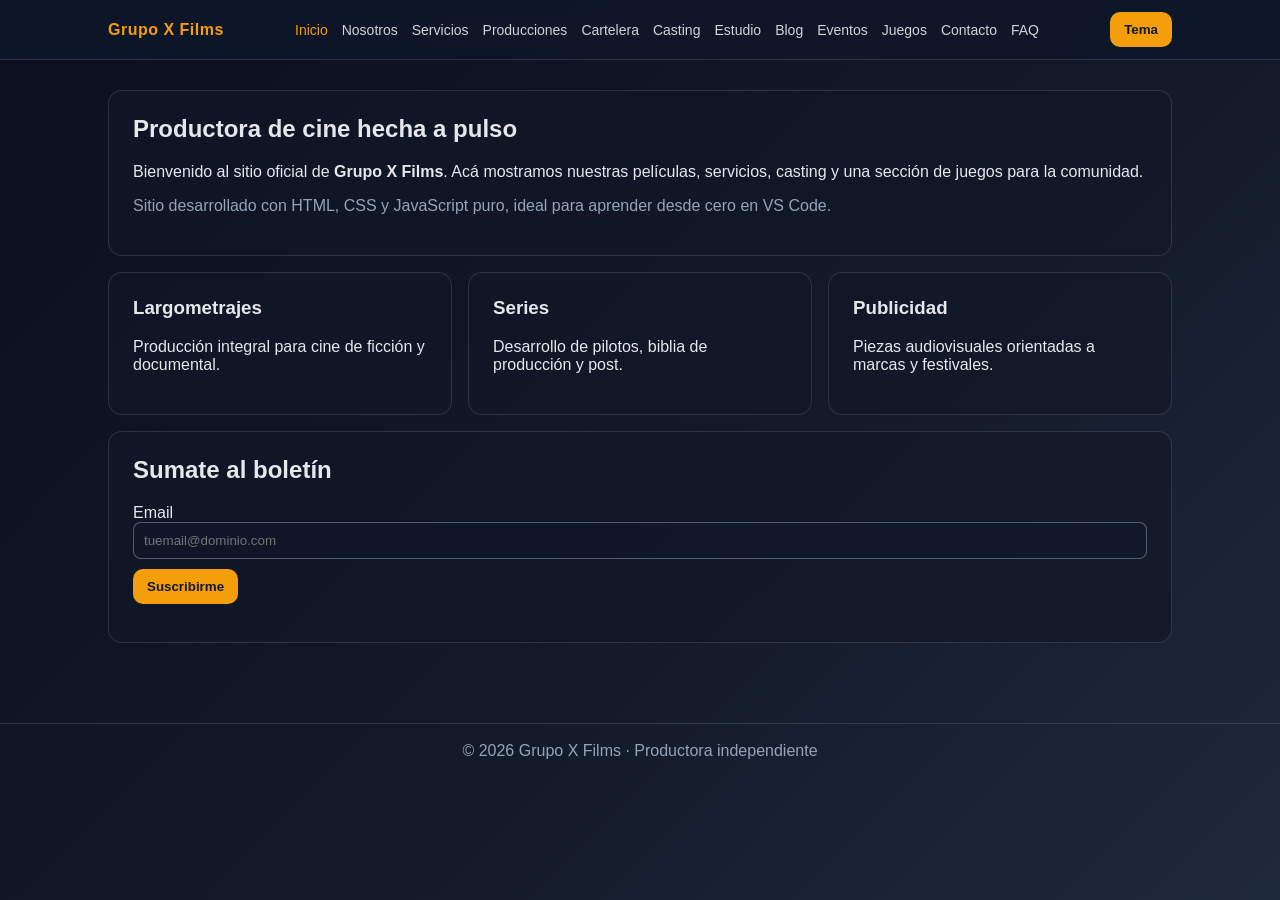
<file: index.html>
<!doctype html>
<html lang="es">
<head>
  <meta charset="UTF-8" />
  <meta name="viewport" content="width=device-width, initial-scale=1.0" />
  <title>Inicio | Grupo X Films</title>
  <link rel="stylesheet" href="assets/css/styles.css" />
</head>
<body data-page="index">
  <header>
    <div class="nav-wrap">
      <a class="logo" href="index.html">Grupo X Films</a>
      <button class="menu-toggle" aria-label="Abrir menú">Menú</button>
      <nav>
        <ul>
          <li><a href="index.html" data-page="index">Inicio</a></li>
<li><a href="nosotros.html" data-page="nosotros">Nosotros</a></li>
<li><a href="servicios.html" data-page="servicios">Servicios</a></li>
<li><a href="producciones.html" data-page="producciones">Producciones</a></li>
<li><a href="cartelera.html" data-page="cartelera">Cartelera</a></li>
<li><a href="casting.html" data-page="casting">Casting</a></li>
<li><a href="estudio.html" data-page="estudio">Estudio</a></li>
<li><a href="blog.html" data-page="blog">Blog</a></li>
<li><a href="eventos.html" data-page="eventos">Eventos</a></li>
<li><a href="juegos.html" data-page="juegos">Juegos</a></li>
<li><a href="contacto.html" data-page="contacto">Contacto</a></li>
<li><a href="faq.html" data-page="faq">FAQ</a></li>
        </ul>
      </nav>
      <button id="theme-btn" class="btn" type="button">Tema</button>
    </div>
  </header>
  <main class="container">

<section class="hero">
  <h1>Productora de cine hecha a pulso</h1>
  <p>Bienvenido al sitio oficial de <strong>Grupo X Films</strong>. Acá mostramos nuestras películas, servicios, casting y una sección de juegos para la comunidad.</p>
  <p class="muted">Sitio desarrollado con HTML, CSS y JavaScript puro, ideal para aprender desde cero en VS Code.</p>
</section>

<section class="grid grid-3" style="margin-top:16px;">
  <article class="card"><h3>Largometrajes</h3><p>Producción integral para cine de ficción y documental.</p></article>
  <article class="card"><h3>Series</h3><p>Desarrollo de pilotos, biblia de producción y post.</p></article>
  <article class="card"><h3>Publicidad</h3><p>Piezas audiovisuales orientadas a marcas y festivales.</p></article>
</section>

<section class="card" style="margin-top:16px;">
  <h2>Sumate al boletín</h2>
  <form id="newsletter-form">
    <label for="newsletter-email">Email</label>
    <input id="newsletter-email" type="email" placeholder="tuemail@dominio.com" required />
    <button class="btn" type="submit" style="margin-top:10px;">Suscribirme</button>
    <p id="newsletter-msg" class="msg"></p>
  </form>
</section>
  </main>
  <footer>© 2026 Grupo X Films · Productora independiente</footer>
  <script src="assets/js/main.js"></script>
  
</body>
</html>
</file>
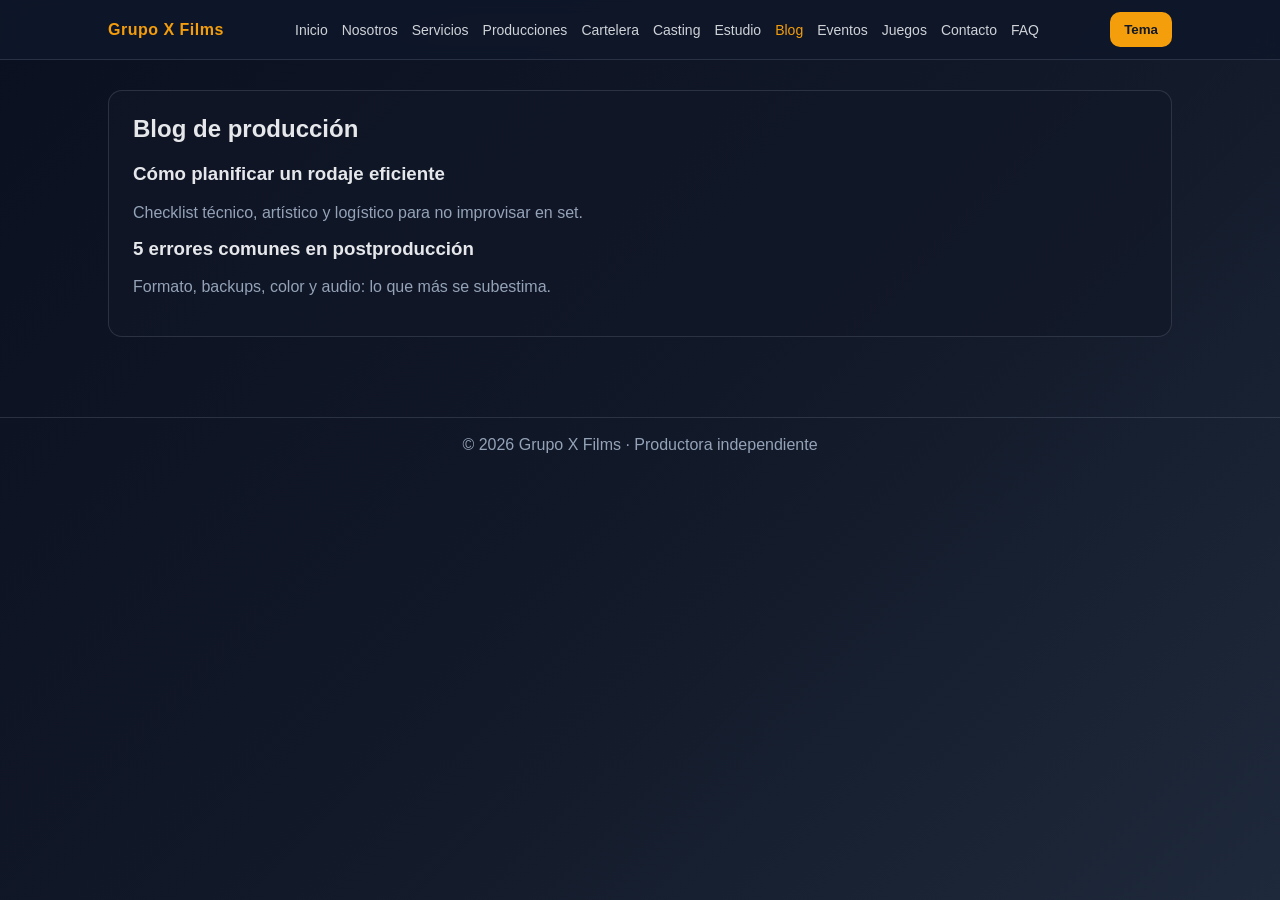
<file: blog.html>
<!doctype html>
<html lang="es">
<head>
  <meta charset="UTF-8" />
  <meta name="viewport" content="width=device-width, initial-scale=1.0" />
  <title>Blog | Grupo X Films</title>
  <link rel="stylesheet" href="assets/css/styles.css" />
</head>
<body data-page="blog">
  <header>
    <div class="nav-wrap">
      <a class="logo" href="index.html">Grupo X Films</a>
      <button class="menu-toggle" aria-label="Abrir menú">Menú</button>
      <nav>
        <ul>
          <li><a href="index.html" data-page="index">Inicio</a></li>
<li><a href="nosotros.html" data-page="nosotros">Nosotros</a></li>
<li><a href="servicios.html" data-page="servicios">Servicios</a></li>
<li><a href="producciones.html" data-page="producciones">Producciones</a></li>
<li><a href="cartelera.html" data-page="cartelera">Cartelera</a></li>
<li><a href="casting.html" data-page="casting">Casting</a></li>
<li><a href="estudio.html" data-page="estudio">Estudio</a></li>
<li><a href="blog.html" data-page="blog">Blog</a></li>
<li><a href="eventos.html" data-page="eventos">Eventos</a></li>
<li><a href="juegos.html" data-page="juegos">Juegos</a></li>
<li><a href="contacto.html" data-page="contacto">Contacto</a></li>
<li><a href="faq.html" data-page="faq">FAQ</a></li>
        </ul>
      </nav>
      <button id="theme-btn" class="btn" type="button">Tema</button>
    </div>
  </header>
  <main class="container">

<section class="card">
  <h1>Blog de producción</h1>
  <article>
    <h3>Cómo planificar un rodaje eficiente</h3>
    <p class="muted">Checklist técnico, artístico y logístico para no improvisar en set.</p>
  </article>
  <article>
    <h3>5 errores comunes en postproducción</h3>
    <p class="muted">Formato, backups, color y audio: lo que más se subestima.</p>
  </article>
</section>
  </main>
  <footer>© 2026 Grupo X Films · Productora independiente</footer>
  <script src="assets/js/main.js"></script>
  
</body>
</html>
</file>
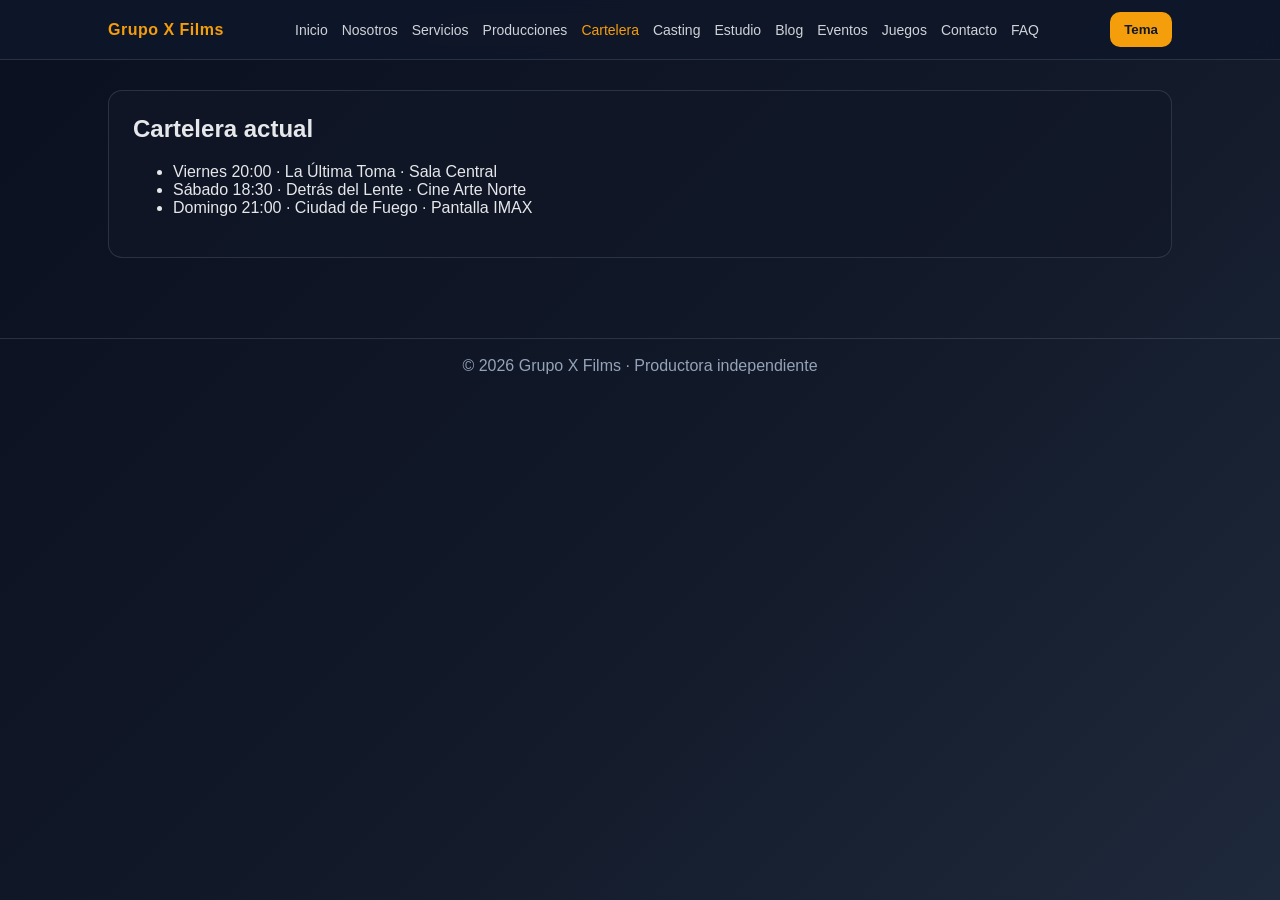
<file: cartelera.html>
<!doctype html>
<html lang="es">
<head>
  <meta charset="UTF-8" />
  <meta name="viewport" content="width=device-width, initial-scale=1.0" />
  <title>Cartelera | Grupo X Films</title>
  <link rel="stylesheet" href="assets/css/styles.css" />
</head>
<body data-page="cartelera">
  <header>
    <div class="nav-wrap">
      <a class="logo" href="index.html">Grupo X Films</a>
      <button class="menu-toggle" aria-label="Abrir menú">Menú</button>
      <nav>
        <ul>
          <li><a href="index.html" data-page="index">Inicio</a></li>
<li><a href="nosotros.html" data-page="nosotros">Nosotros</a></li>
<li><a href="servicios.html" data-page="servicios">Servicios</a></li>
<li><a href="producciones.html" data-page="producciones">Producciones</a></li>
<li><a href="cartelera.html" data-page="cartelera">Cartelera</a></li>
<li><a href="casting.html" data-page="casting">Casting</a></li>
<li><a href="estudio.html" data-page="estudio">Estudio</a></li>
<li><a href="blog.html" data-page="blog">Blog</a></li>
<li><a href="eventos.html" data-page="eventos">Eventos</a></li>
<li><a href="juegos.html" data-page="juegos">Juegos</a></li>
<li><a href="contacto.html" data-page="contacto">Contacto</a></li>
<li><a href="faq.html" data-page="faq">FAQ</a></li>
        </ul>
      </nav>
      <button id="theme-btn" class="btn" type="button">Tema</button>
    </div>
  </header>
  <main class="container">

<section class="card">
  <h1>Cartelera actual</h1>
  <ul>
    <li>Viernes 20:00 · La Última Toma · Sala Central</li>
    <li>Sábado 18:30 · Detrás del Lente · Cine Arte Norte</li>
    <li>Domingo 21:00 · Ciudad de Fuego · Pantalla IMAX</li>
  </ul>
</section>
  </main>
  <footer>© 2026 Grupo X Films · Productora independiente</footer>
  <script src="assets/js/main.js"></script>
  
</body>
</html>
</file>
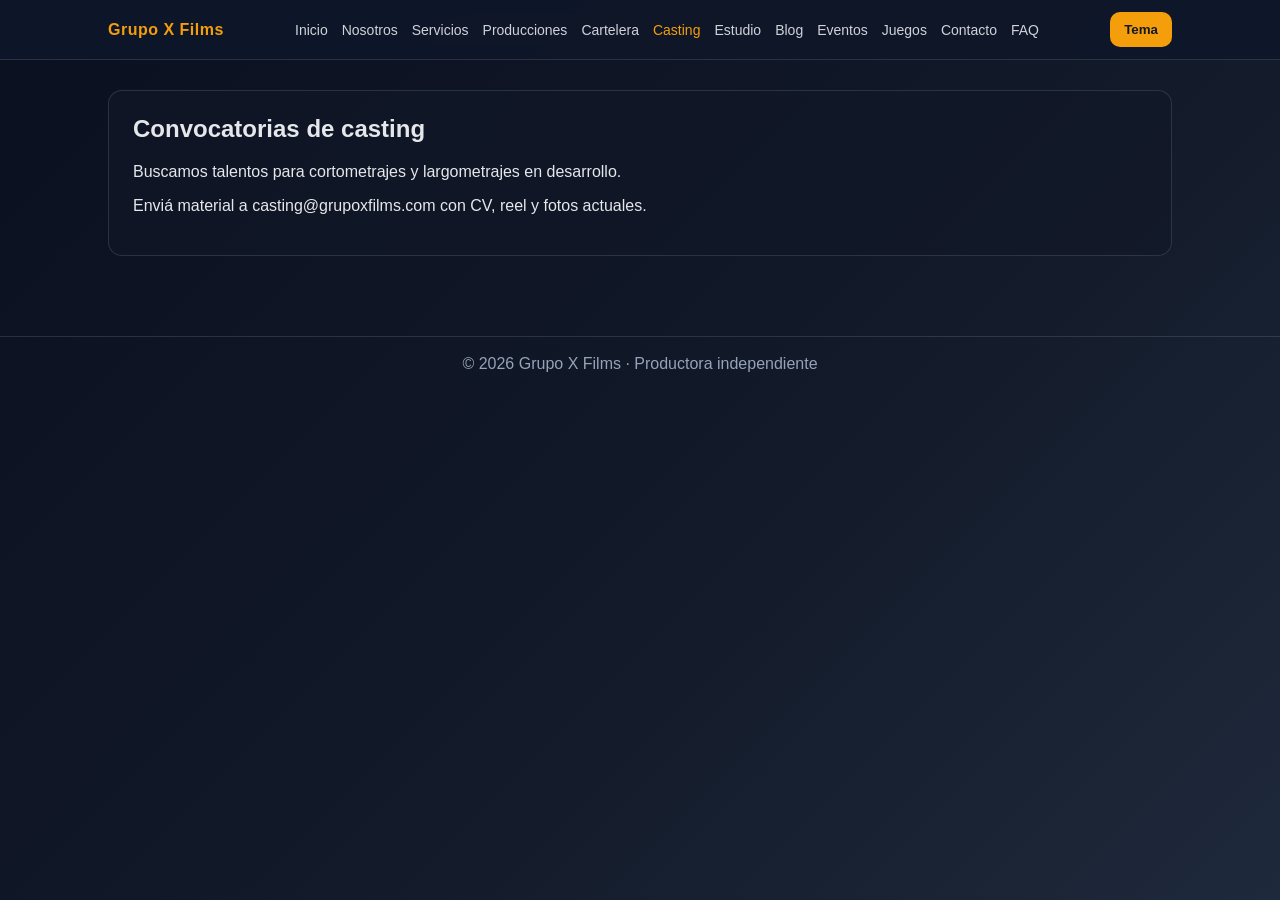
<file: casting.html>
<!doctype html>
<html lang="es">
<head>
  <meta charset="UTF-8" />
  <meta name="viewport" content="width=device-width, initial-scale=1.0" />
  <title>Casting | Grupo X Films</title>
  <link rel="stylesheet" href="assets/css/styles.css" />
</head>
<body data-page="casting">
  <header>
    <div class="nav-wrap">
      <a class="logo" href="index.html">Grupo X Films</a>
      <button class="menu-toggle" aria-label="Abrir menú">Menú</button>
      <nav>
        <ul>
          <li><a href="index.html" data-page="index">Inicio</a></li>
<li><a href="nosotros.html" data-page="nosotros">Nosotros</a></li>
<li><a href="servicios.html" data-page="servicios">Servicios</a></li>
<li><a href="producciones.html" data-page="producciones">Producciones</a></li>
<li><a href="cartelera.html" data-page="cartelera">Cartelera</a></li>
<li><a href="casting.html" data-page="casting">Casting</a></li>
<li><a href="estudio.html" data-page="estudio">Estudio</a></li>
<li><a href="blog.html" data-page="blog">Blog</a></li>
<li><a href="eventos.html" data-page="eventos">Eventos</a></li>
<li><a href="juegos.html" data-page="juegos">Juegos</a></li>
<li><a href="contacto.html" data-page="contacto">Contacto</a></li>
<li><a href="faq.html" data-page="faq">FAQ</a></li>
        </ul>
      </nav>
      <button id="theme-btn" class="btn" type="button">Tema</button>
    </div>
  </header>
  <main class="container">

<section class="card">
  <h1>Convocatorias de casting</h1>
  <p>Buscamos talentos para cortometrajes y largometrajes en desarrollo.</p>
  <p>Enviá material a casting@grupoxfilms.com con CV, reel y fotos actuales.</p>
</section>
  </main>
  <footer>© 2026 Grupo X Films · Productora independiente</footer>
  <script src="assets/js/main.js"></script>
  
</body>
</html>
</file>
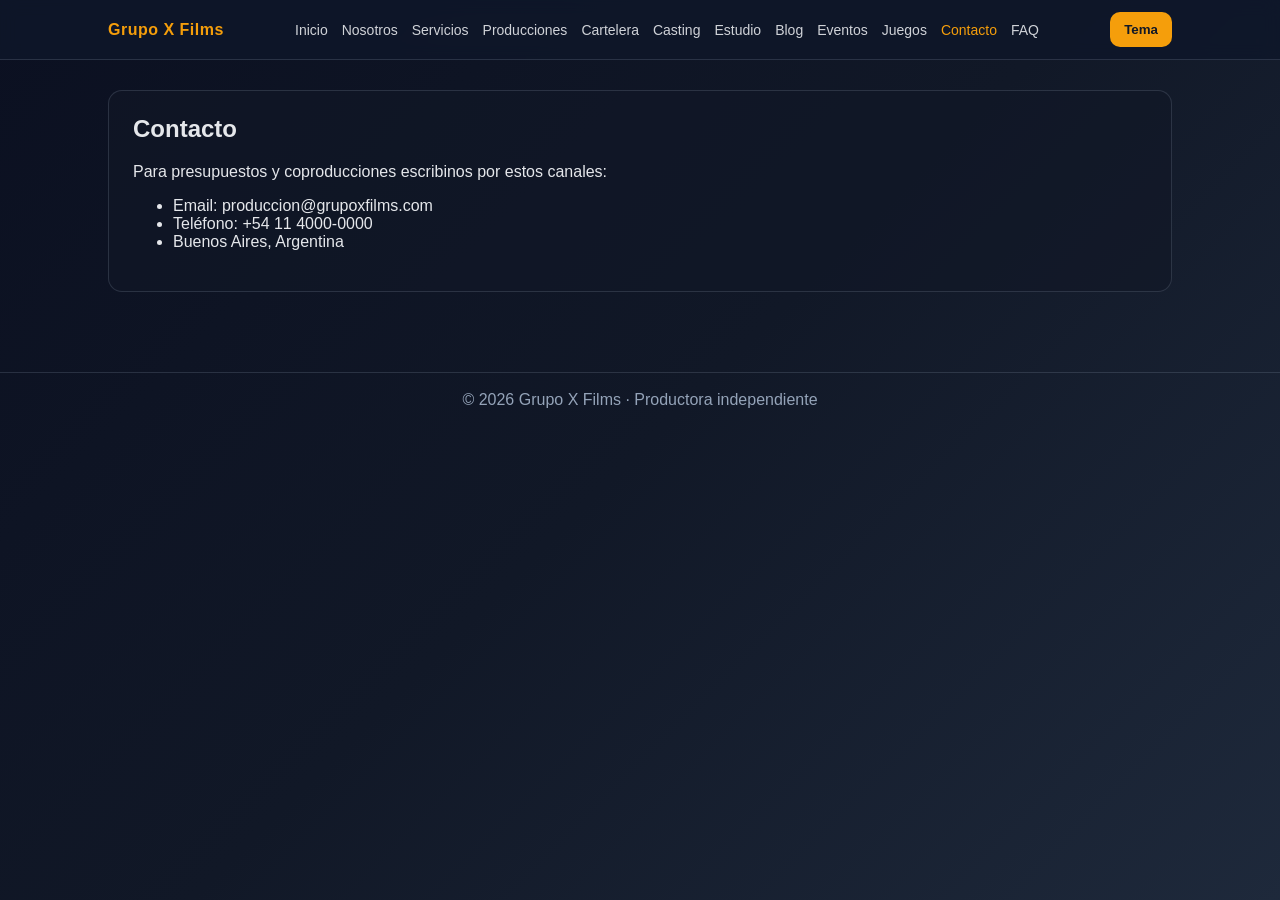
<file: contacto.html>
<!doctype html>
<html lang="es">
<head>
  <meta charset="UTF-8" />
  <meta name="viewport" content="width=device-width, initial-scale=1.0" />
  <title>Contacto | Grupo X Films</title>
  <link rel="stylesheet" href="assets/css/styles.css" />
</head>
<body data-page="contacto">
  <header>
    <div class="nav-wrap">
      <a class="logo" href="index.html">Grupo X Films</a>
      <button class="menu-toggle" aria-label="Abrir menú">Menú</button>
      <nav>
        <ul>
          <li><a href="index.html" data-page="index">Inicio</a></li>
<li><a href="nosotros.html" data-page="nosotros">Nosotros</a></li>
<li><a href="servicios.html" data-page="servicios">Servicios</a></li>
<li><a href="producciones.html" data-page="producciones">Producciones</a></li>
<li><a href="cartelera.html" data-page="cartelera">Cartelera</a></li>
<li><a href="casting.html" data-page="casting">Casting</a></li>
<li><a href="estudio.html" data-page="estudio">Estudio</a></li>
<li><a href="blog.html" data-page="blog">Blog</a></li>
<li><a href="eventos.html" data-page="eventos">Eventos</a></li>
<li><a href="juegos.html" data-page="juegos">Juegos</a></li>
<li><a href="contacto.html" data-page="contacto">Contacto</a></li>
<li><a href="faq.html" data-page="faq">FAQ</a></li>
        </ul>
      </nav>
      <button id="theme-btn" class="btn" type="button">Tema</button>
    </div>
  </header>
  <main class="container">

<section class="card">
  <h1>Contacto</h1>
  <p>Para presupuestos y coproducciones escribinos por estos canales:</p>
  <ul>
    <li>Email: produccion@grupoxfilms.com</li>
    <li>Teléfono: +54 11 4000-0000</li>
    <li>Buenos Aires, Argentina</li>
  </ul>
</section>
  </main>
  <footer>© 2026 Grupo X Films · Productora independiente</footer>
  <script src="assets/js/main.js"></script>
  
</body>
</html>
</file>
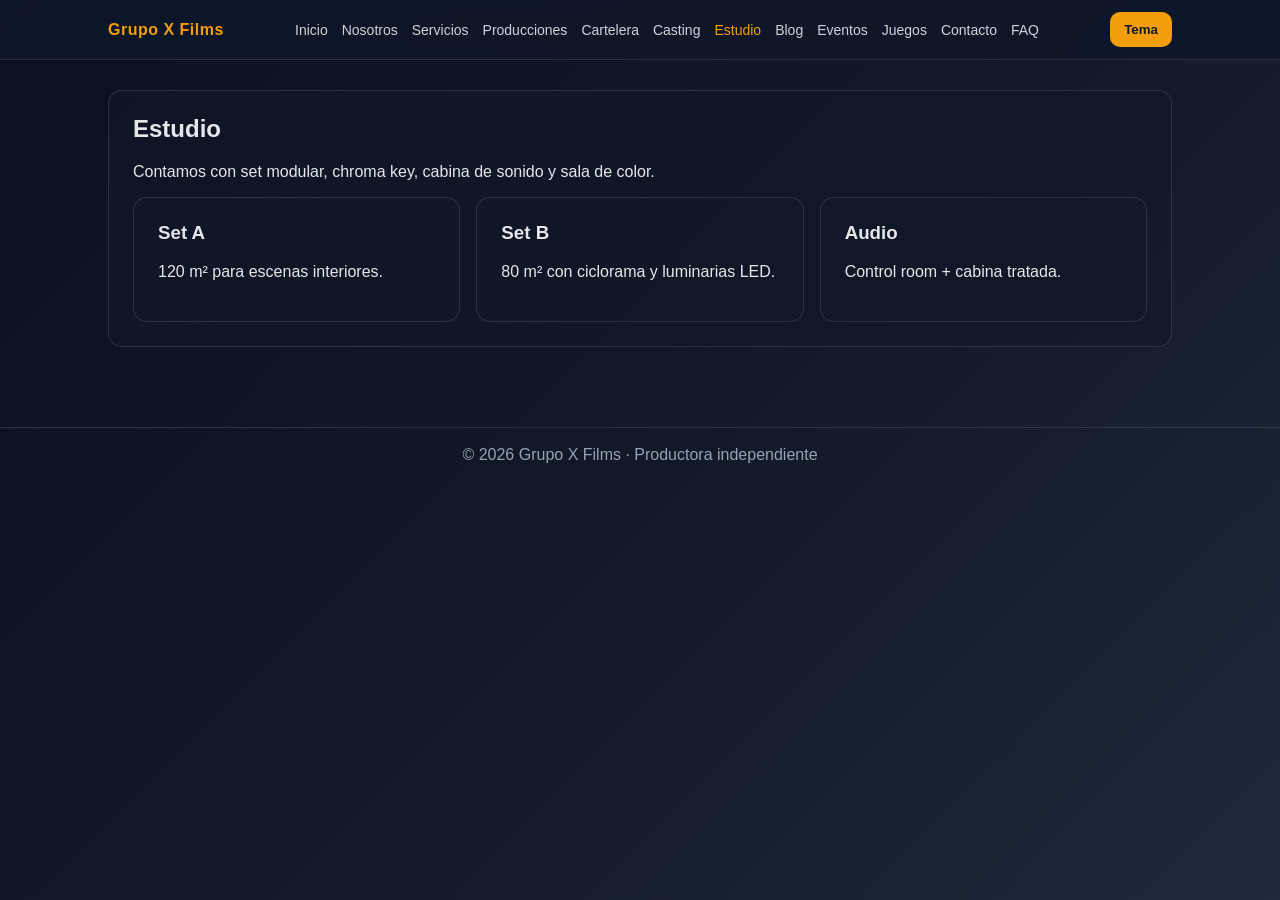
<file: estudio.html>
<!doctype html>
<html lang="es">
<head>
  <meta charset="UTF-8" />
  <meta name="viewport" content="width=device-width, initial-scale=1.0" />
  <title>Estudio | Grupo X Films</title>
  <link rel="stylesheet" href="assets/css/styles.css" />
</head>
<body data-page="estudio">
  <header>
    <div class="nav-wrap">
      <a class="logo" href="index.html">Grupo X Films</a>
      <button class="menu-toggle" aria-label="Abrir menú">Menú</button>
      <nav>
        <ul>
          <li><a href="index.html" data-page="index">Inicio</a></li>
<li><a href="nosotros.html" data-page="nosotros">Nosotros</a></li>
<li><a href="servicios.html" data-page="servicios">Servicios</a></li>
<li><a href="producciones.html" data-page="producciones">Producciones</a></li>
<li><a href="cartelera.html" data-page="cartelera">Cartelera</a></li>
<li><a href="casting.html" data-page="casting">Casting</a></li>
<li><a href="estudio.html" data-page="estudio">Estudio</a></li>
<li><a href="blog.html" data-page="blog">Blog</a></li>
<li><a href="eventos.html" data-page="eventos">Eventos</a></li>
<li><a href="juegos.html" data-page="juegos">Juegos</a></li>
<li><a href="contacto.html" data-page="contacto">Contacto</a></li>
<li><a href="faq.html" data-page="faq">FAQ</a></li>
        </ul>
      </nav>
      <button id="theme-btn" class="btn" type="button">Tema</button>
    </div>
  </header>
  <main class="container">

<section class="card">
  <h1>Estudio</h1>
  <p>Contamos con set modular, chroma key, cabina de sonido y sala de color.</p>
  <div class="grid grid-3">
    <div class="card"><h3>Set A</h3><p>120 m² para escenas interiores.</p></div>
    <div class="card"><h3>Set B</h3><p>80 m² con ciclorama y luminarias LED.</p></div>
    <div class="card"><h3>Audio</h3><p>Control room + cabina tratada.</p></div>
  </div>
</section>
  </main>
  <footer>© 2026 Grupo X Films · Productora independiente</footer>
  <script src="assets/js/main.js"></script>
  
</body>
</html>
</file>
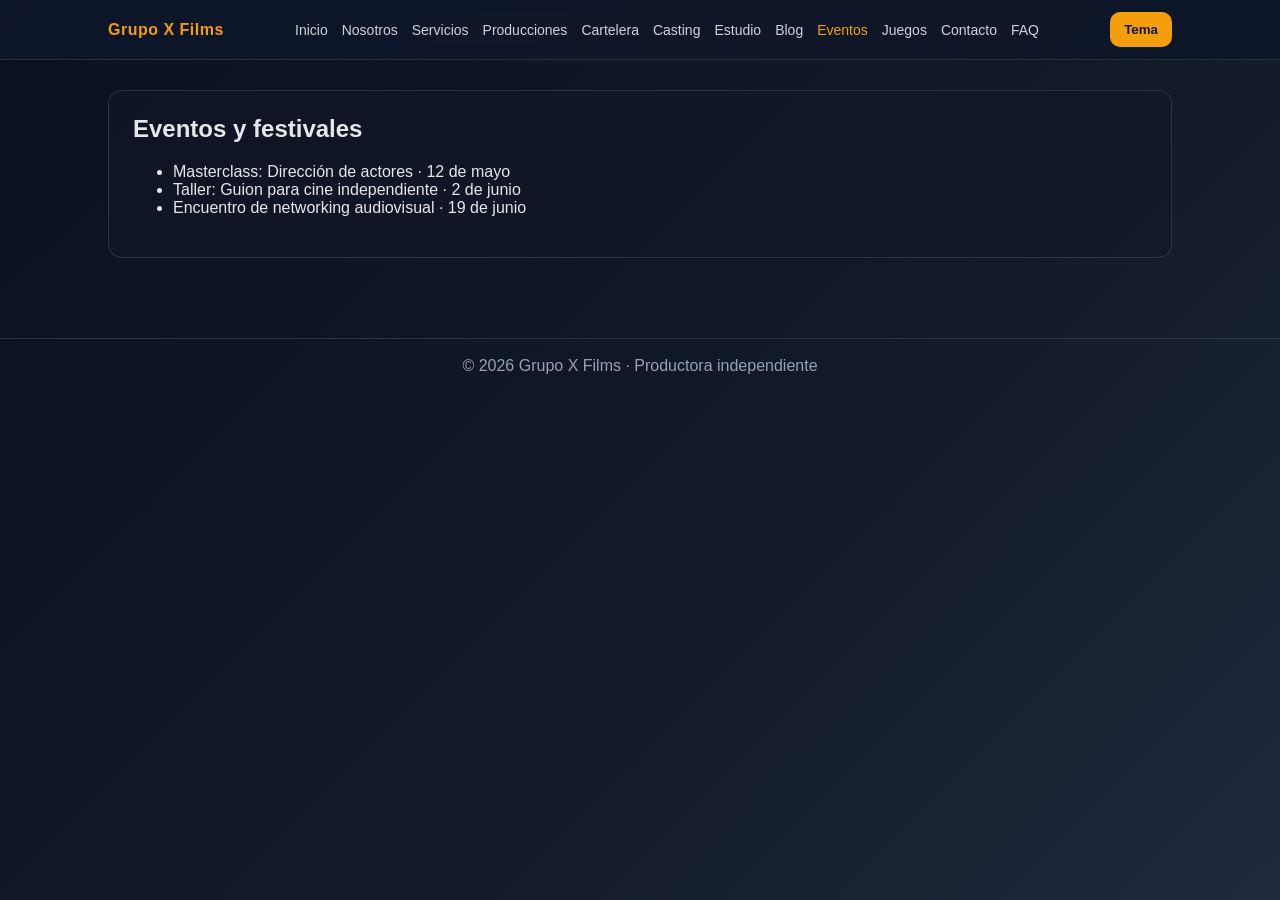
<file: eventos.html>
<!doctype html>
<html lang="es">
<head>
  <meta charset="UTF-8" />
  <meta name="viewport" content="width=device-width, initial-scale=1.0" />
  <title>Eventos | Grupo X Films</title>
  <link rel="stylesheet" href="assets/css/styles.css" />
</head>
<body data-page="eventos">
  <header>
    <div class="nav-wrap">
      <a class="logo" href="index.html">Grupo X Films</a>
      <button class="menu-toggle" aria-label="Abrir menú">Menú</button>
      <nav>
        <ul>
          <li><a href="index.html" data-page="index">Inicio</a></li>
<li><a href="nosotros.html" data-page="nosotros">Nosotros</a></li>
<li><a href="servicios.html" data-page="servicios">Servicios</a></li>
<li><a href="producciones.html" data-page="producciones">Producciones</a></li>
<li><a href="cartelera.html" data-page="cartelera">Cartelera</a></li>
<li><a href="casting.html" data-page="casting">Casting</a></li>
<li><a href="estudio.html" data-page="estudio">Estudio</a></li>
<li><a href="blog.html" data-page="blog">Blog</a></li>
<li><a href="eventos.html" data-page="eventos">Eventos</a></li>
<li><a href="juegos.html" data-page="juegos">Juegos</a></li>
<li><a href="contacto.html" data-page="contacto">Contacto</a></li>
<li><a href="faq.html" data-page="faq">FAQ</a></li>
        </ul>
      </nav>
      <button id="theme-btn" class="btn" type="button">Tema</button>
    </div>
  </header>
  <main class="container">

<section class="card">
  <h1>Eventos y festivales</h1>
  <ul>
    <li>Masterclass: Dirección de actores · 12 de mayo</li>
    <li>Taller: Guion para cine independiente · 2 de junio</li>
    <li>Encuentro de networking audiovisual · 19 de junio</li>
  </ul>
</section>
  </main>
  <footer>© 2026 Grupo X Films · Productora independiente</footer>
  <script src="assets/js/main.js"></script>
  
</body>
</html>
</file>
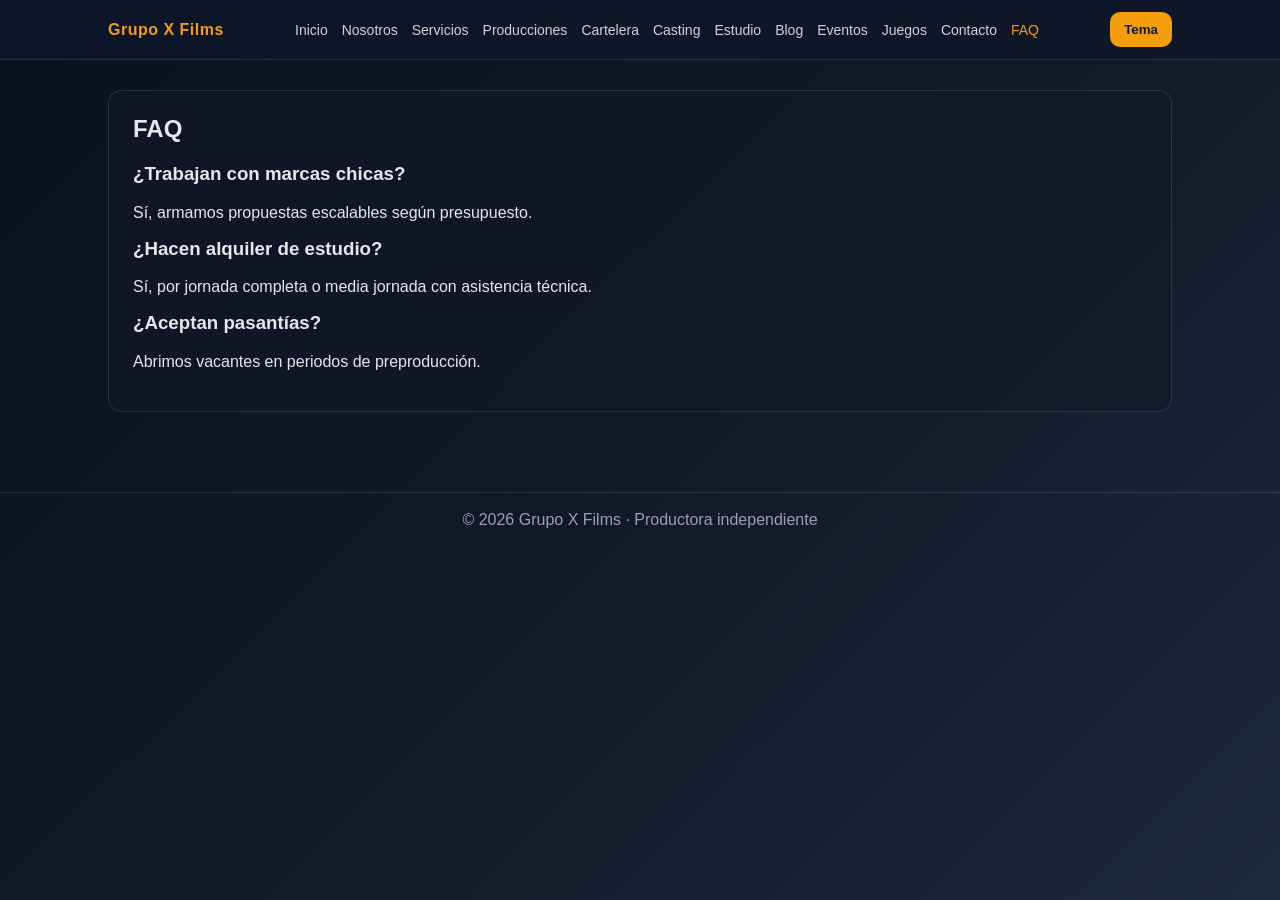
<file: faq.html>
<!doctype html>
<html lang="es">
<head>
  <meta charset="UTF-8" />
  <meta name="viewport" content="width=device-width, initial-scale=1.0" />
  <title>Preguntas frecuentes | Grupo X Films</title>
  <link rel="stylesheet" href="assets/css/styles.css" />
</head>
<body data-page="faq">
  <header>
    <div class="nav-wrap">
      <a class="logo" href="index.html">Grupo X Films</a>
      <button class="menu-toggle" aria-label="Abrir menú">Menú</button>
      <nav>
        <ul>
          <li><a href="index.html" data-page="index">Inicio</a></li>
<li><a href="nosotros.html" data-page="nosotros">Nosotros</a></li>
<li><a href="servicios.html" data-page="servicios">Servicios</a></li>
<li><a href="producciones.html" data-page="producciones">Producciones</a></li>
<li><a href="cartelera.html" data-page="cartelera">Cartelera</a></li>
<li><a href="casting.html" data-page="casting">Casting</a></li>
<li><a href="estudio.html" data-page="estudio">Estudio</a></li>
<li><a href="blog.html" data-page="blog">Blog</a></li>
<li><a href="eventos.html" data-page="eventos">Eventos</a></li>
<li><a href="juegos.html" data-page="juegos">Juegos</a></li>
<li><a href="contacto.html" data-page="contacto">Contacto</a></li>
<li><a href="faq.html" data-page="faq">FAQ</a></li>
        </ul>
      </nav>
      <button id="theme-btn" class="btn" type="button">Tema</button>
    </div>
  </header>
  <main class="container">

<section class="card">
  <h1>FAQ</h1>
  <h3>¿Trabajan con marcas chicas?</h3>
  <p>Sí, armamos propuestas escalables según presupuesto.</p>
  <h3>¿Hacen alquiler de estudio?</h3>
  <p>Sí, por jornada completa o media jornada con asistencia técnica.</p>
  <h3>¿Aceptan pasantías?</h3>
  <p>Abrimos vacantes en periodos de preproducción.</p>
</section>
  </main>
  <footer>© 2026 Grupo X Films · Productora independiente</footer>
  <script src="assets/js/main.js"></script>
  
</body>
</html>
</file>
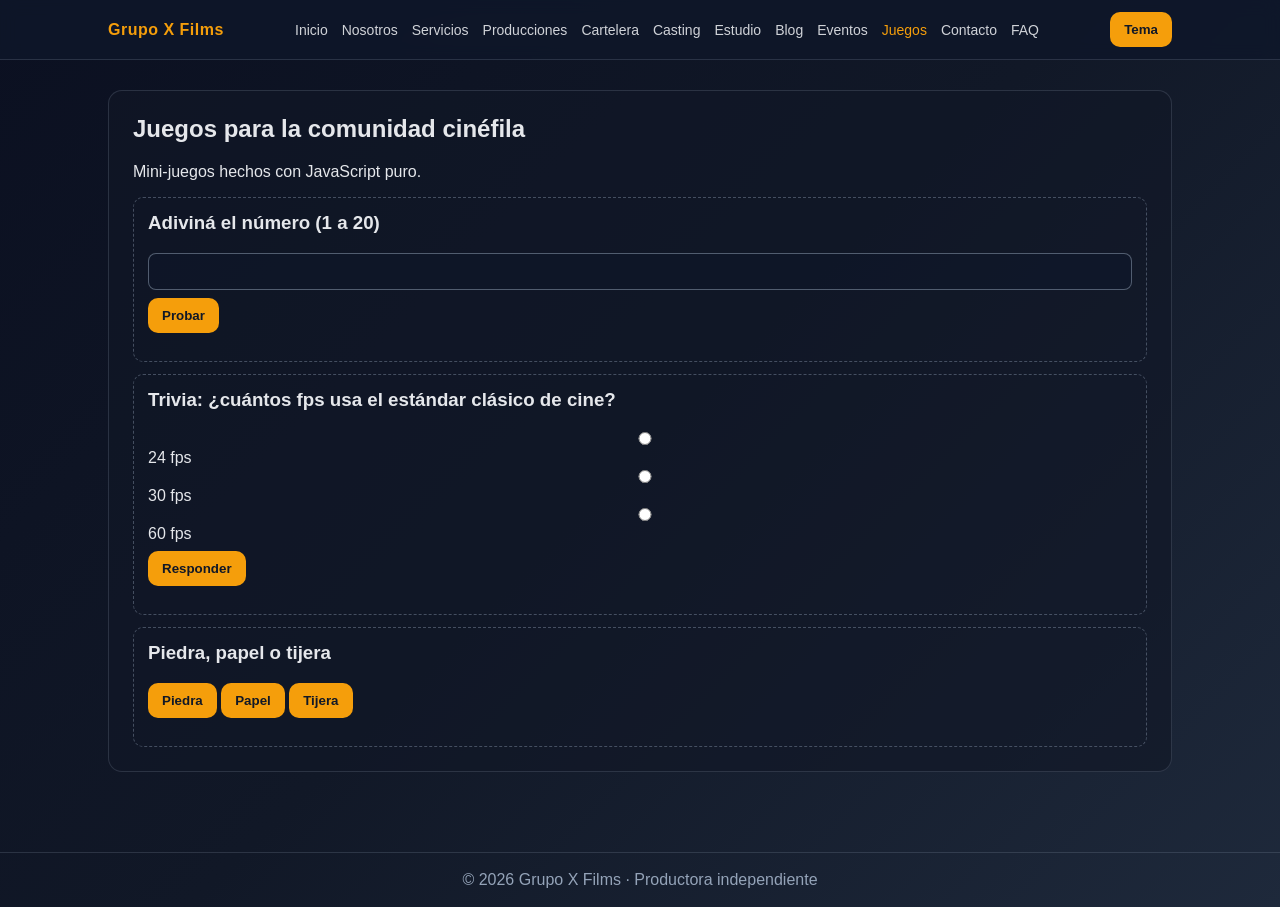
<file: juegos.html>
<!doctype html>
<html lang="es">
<head>
  <meta charset="UTF-8" />
  <meta name="viewport" content="width=device-width, initial-scale=1.0" />
  <title>Juegos interactivos | Grupo X Films</title>
  <link rel="stylesheet" href="assets/css/styles.css" />
</head>
<body data-page="juegos">
  <header>
    <div class="nav-wrap">
      <a class="logo" href="index.html">Grupo X Films</a>
      <button class="menu-toggle" aria-label="Abrir menú">Menú</button>
      <nav>
        <ul>
          <li><a href="index.html" data-page="index">Inicio</a></li>
<li><a href="nosotros.html" data-page="nosotros">Nosotros</a></li>
<li><a href="servicios.html" data-page="servicios">Servicios</a></li>
<li><a href="producciones.html" data-page="producciones">Producciones</a></li>
<li><a href="cartelera.html" data-page="cartelera">Cartelera</a></li>
<li><a href="casting.html" data-page="casting">Casting</a></li>
<li><a href="estudio.html" data-page="estudio">Estudio</a></li>
<li><a href="blog.html" data-page="blog">Blog</a></li>
<li><a href="eventos.html" data-page="eventos">Eventos</a></li>
<li><a href="juegos.html" data-page="juegos">Juegos</a></li>
<li><a href="contacto.html" data-page="contacto">Contacto</a></li>
<li><a href="faq.html" data-page="faq">FAQ</a></li>
        </ul>
      </nav>
      <button id="theme-btn" class="btn" type="button">Tema</button>
    </div>
  </header>
  <main class="container">

<section class="card">
  <h1>Juegos para la comunidad cinéfila</h1>
  <p>Mini-juegos hechos con JavaScript puro.</p>

  <div class="game-box">
    <h3>Adiviná el número (1 a 20)</h3>
    <input id="guess-input" type="number" min="1" max="20" />
    <button id="guess-btn" class="btn" type="button" style="margin-top:8px;">Probar</button>
    <p id="guess-msg" class="msg"></p>
  </div>

  <div class="game-box">
    <h3>Trivia: ¿cuántos fps usa el estándar clásico de cine?</h3>
    <label><input type="radio" name="trivia" value="24" /> 24 fps</label><br>
    <label><input type="radio" name="trivia" value="30" /> 30 fps</label><br>
    <label><input type="radio" name="trivia" value="60" /> 60 fps</label><br>
    <button id="trivia-btn" class="btn" type="button" style="margin-top:8px;">Responder</button>
    <p id="trivia-msg" class="msg"></p>
  </div>

  <div class="game-box">
    <h3>Piedra, papel o tijera</h3>
    <button class="btn" data-rps="piedra" type="button">Piedra</button>
    <button class="btn" data-rps="papel" type="button">Papel</button>
    <button class="btn" data-rps="tijera" type="button">Tijera</button>
    <p id="rps-msg" class="msg"></p>
  </div>
</section>
  </main>
  <footer>© 2026 Grupo X Films · Productora independiente</footer>
  <script src="assets/js/main.js"></script>
  <script src="assets/js/games.js"></script>
</body>
</html>
</file>
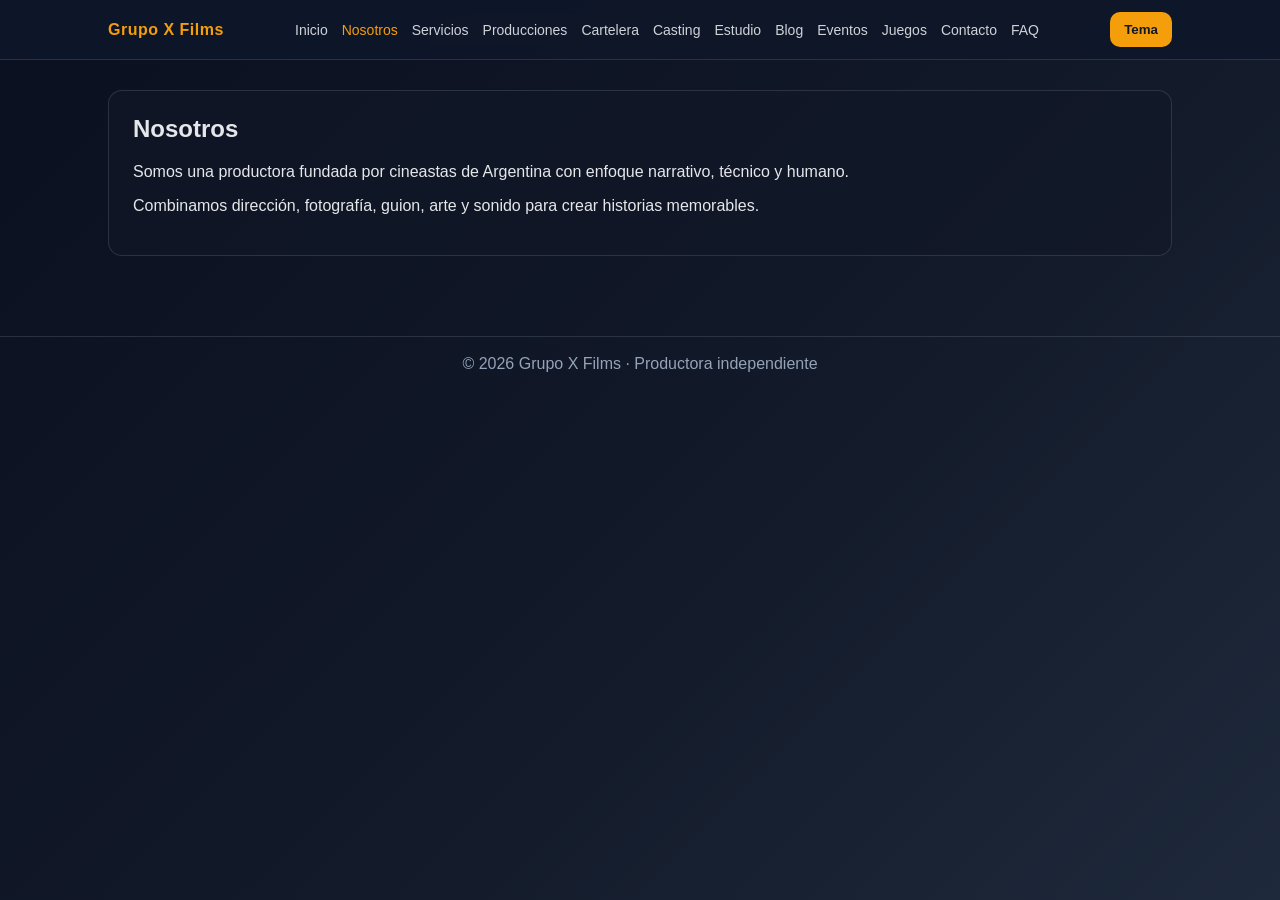
<file: nosotros.html>
<!doctype html>
<html lang="es">
<head>
  <meta charset="UTF-8" />
  <meta name="viewport" content="width=device-width, initial-scale=1.0" />
  <title>Nosotros | Grupo X Films</title>
  <link rel="stylesheet" href="assets/css/styles.css" />
</head>
<body data-page="nosotros">
  <header>
    <div class="nav-wrap">
      <a class="logo" href="index.html">Grupo X Films</a>
      <button class="menu-toggle" aria-label="Abrir menú">Menú</button>
      <nav>
        <ul>
          <li><a href="index.html" data-page="index">Inicio</a></li>
<li><a href="nosotros.html" data-page="nosotros">Nosotros</a></li>
<li><a href="servicios.html" data-page="servicios">Servicios</a></li>
<li><a href="producciones.html" data-page="producciones">Producciones</a></li>
<li><a href="cartelera.html" data-page="cartelera">Cartelera</a></li>
<li><a href="casting.html" data-page="casting">Casting</a></li>
<li><a href="estudio.html" data-page="estudio">Estudio</a></li>
<li><a href="blog.html" data-page="blog">Blog</a></li>
<li><a href="eventos.html" data-page="eventos">Eventos</a></li>
<li><a href="juegos.html" data-page="juegos">Juegos</a></li>
<li><a href="contacto.html" data-page="contacto">Contacto</a></li>
<li><a href="faq.html" data-page="faq">FAQ</a></li>
        </ul>
      </nav>
      <button id="theme-btn" class="btn" type="button">Tema</button>
    </div>
  </header>
  <main class="container">

<section class="card">
  <h1>Nosotros</h1>
  <p>Somos una productora fundada por cineastas de Argentina con enfoque narrativo, técnico y humano.</p>
  <p>Combinamos dirección, fotografía, guion, arte y sonido para crear historias memorables.</p>
</section>
  </main>
  <footer>© 2026 Grupo X Films · Productora independiente</footer>
  <script src="assets/js/main.js"></script>
  
</body>
</html>
</file>
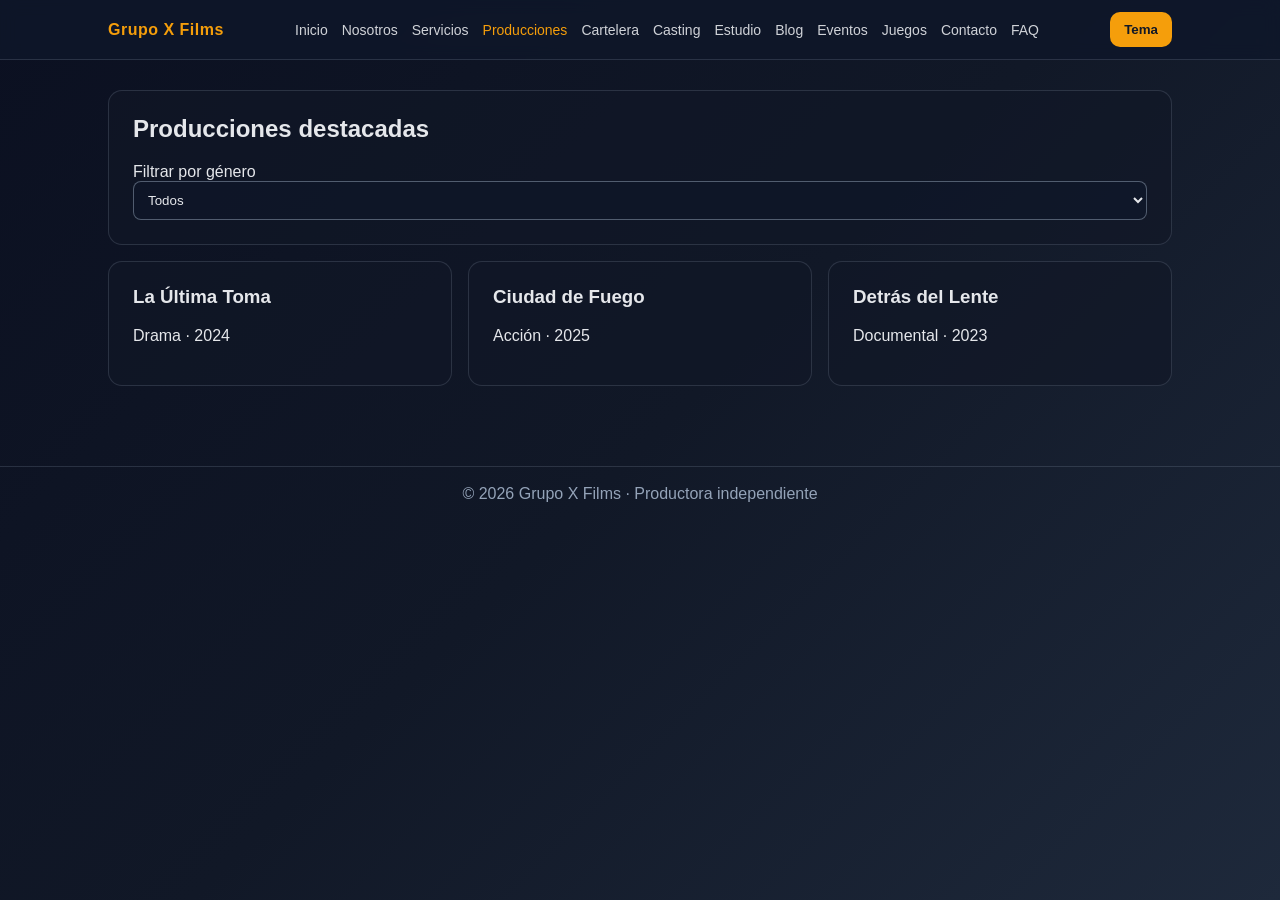
<file: producciones.html>
<!doctype html>
<html lang="es">
<head>
  <meta charset="UTF-8" />
  <meta name="viewport" content="width=device-width, initial-scale=1.0" />
  <title>Producciones | Grupo X Films</title>
  <link rel="stylesheet" href="assets/css/styles.css" />
</head>
<body data-page="producciones">
  <header>
    <div class="nav-wrap">
      <a class="logo" href="index.html">Grupo X Films</a>
      <button class="menu-toggle" aria-label="Abrir menú">Menú</button>
      <nav>
        <ul>
          <li><a href="index.html" data-page="index">Inicio</a></li>
<li><a href="nosotros.html" data-page="nosotros">Nosotros</a></li>
<li><a href="servicios.html" data-page="servicios">Servicios</a></li>
<li><a href="producciones.html" data-page="producciones">Producciones</a></li>
<li><a href="cartelera.html" data-page="cartelera">Cartelera</a></li>
<li><a href="casting.html" data-page="casting">Casting</a></li>
<li><a href="estudio.html" data-page="estudio">Estudio</a></li>
<li><a href="blog.html" data-page="blog">Blog</a></li>
<li><a href="eventos.html" data-page="eventos">Eventos</a></li>
<li><a href="juegos.html" data-page="juegos">Juegos</a></li>
<li><a href="contacto.html" data-page="contacto">Contacto</a></li>
<li><a href="faq.html" data-page="faq">FAQ</a></li>
        </ul>
      </nav>
      <button id="theme-btn" class="btn" type="button">Tema</button>
    </div>
  </header>
  <main class="container">

<section class="card">
  <h1>Producciones destacadas</h1>
  <label for="genre-filter">Filtrar por género</label>
  <select id="genre-filter">
    <option value="todos">Todos</option>
    <option value="drama">Drama</option>
    <option value="accion">Acción</option>
    <option value="documental">Documental</option>
  </select>
</section>
<section class="grid grid-3" style="margin-top:16px;">
  <article class="card" data-genre="drama"><h3>La Última Toma</h3><p>Drama · 2024</p></article>
  <article class="card" data-genre="accion"><h3>Ciudad de Fuego</h3><p>Acción · 2025</p></article>
  <article class="card" data-genre="documental"><h3>Detrás del Lente</h3><p>Documental · 2023</p></article>
</section>
  </main>
  <footer>© 2026 Grupo X Films · Productora independiente</footer>
  <script src="assets/js/main.js"></script>
  
</body>
</html>
</file>
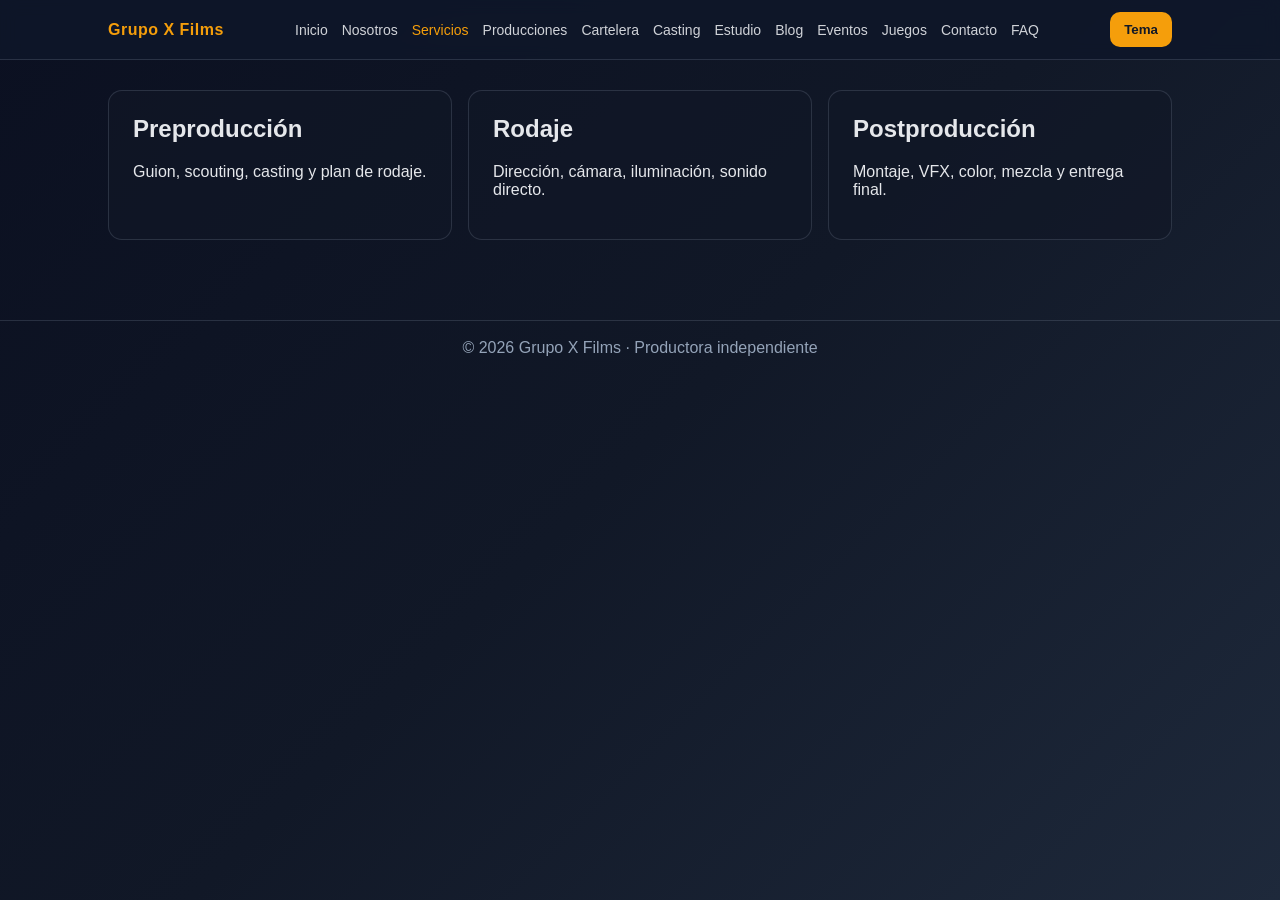
<file: servicios.html>
<!doctype html>
<html lang="es">
<head>
  <meta charset="UTF-8" />
  <meta name="viewport" content="width=device-width, initial-scale=1.0" />
  <title>Servicios | Grupo X Films</title>
  <link rel="stylesheet" href="assets/css/styles.css" />
</head>
<body data-page="servicios">
  <header>
    <div class="nav-wrap">
      <a class="logo" href="index.html">Grupo X Films</a>
      <button class="menu-toggle" aria-label="Abrir menú">Menú</button>
      <nav>
        <ul>
          <li><a href="index.html" data-page="index">Inicio</a></li>
<li><a href="nosotros.html" data-page="nosotros">Nosotros</a></li>
<li><a href="servicios.html" data-page="servicios">Servicios</a></li>
<li><a href="producciones.html" data-page="producciones">Producciones</a></li>
<li><a href="cartelera.html" data-page="cartelera">Cartelera</a></li>
<li><a href="casting.html" data-page="casting">Casting</a></li>
<li><a href="estudio.html" data-page="estudio">Estudio</a></li>
<li><a href="blog.html" data-page="blog">Blog</a></li>
<li><a href="eventos.html" data-page="eventos">Eventos</a></li>
<li><a href="juegos.html" data-page="juegos">Juegos</a></li>
<li><a href="contacto.html" data-page="contacto">Contacto</a></li>
<li><a href="faq.html" data-page="faq">FAQ</a></li>
        </ul>
      </nav>
      <button id="theme-btn" class="btn" type="button">Tema</button>
    </div>
  </header>
  <main class="container">

<section class="grid grid-3">
  <article class="card"><h2>Preproducción</h2><p>Guion, scouting, casting y plan de rodaje.</p></article>
  <article class="card"><h2>Rodaje</h2><p>Dirección, cámara, iluminación, sonido directo.</p></article>
  <article class="card"><h2>Postproducción</h2><p>Montaje, VFX, color, mezcla y entrega final.</p></article>
</section>
  </main>
  <footer>© 2026 Grupo X Films · Productora independiente</footer>
  <script src="assets/js/main.js"></script>
  
</body>
</html>
</file>
<file: assets/css/styles.css>
:root {
  --bg: #0f172a;
  --surface: #111827;
  --card: #1f2937;
  --text: #e5e7eb;
  --muted: #94a3b8;
  --primary: #f59e0b;
  --primary-dark: #d97706;
  --ok: #22c55e;
  --error: #ef4444;
}

* { box-sizing: border-box; }

body {
  margin: 0;
  font-family: Arial, Helvetica, sans-serif;
  background: linear-gradient(135deg, #0b1021, #111827 50%, #1e293b);
  color: var(--text);
  min-height: 100vh;
}

body.light {
  --bg: #f8fafc;
  --surface: #ffffff;
  --card: #e2e8f0;
  --text: #111827;
  --muted: #475569;
  background: linear-gradient(135deg, #f8fafc, #e2e8f0 50%, #cbd5e1);
}

header {
  background: rgba(15, 23, 42, 0.85);
  border-bottom: 1px solid rgba(148, 163, 184, 0.2);
  position: sticky;
  top: 0;
  backdrop-filter: blur(8px);
  z-index: 10;
}

body.light header {
  background: rgba(255, 255, 255, 0.9);
}

.nav-wrap {
  max-width: 1100px;
  margin: 0 auto;
  display: flex;
  align-items: center;
  justify-content: space-between;
  gap: 16px;
  padding: 12px 18px;
}

.logo {
  font-weight: 700;
  color: var(--primary);
  text-decoration: none;
  letter-spacing: 0.5px;
}

.menu-toggle {
  display: none;
  border: 1px solid var(--muted);
  background: transparent;
  color: var(--text);
  padding: 8px 10px;
  border-radius: 8px;
}

nav ul {
  list-style: none;
  display: flex;
  gap: 14px;
  margin: 0;
  padding: 0;
  flex-wrap: wrap;
}

nav a {
  color: var(--text);
  text-decoration: none;
  font-size: 14px;
  opacity: 0.9;
}

nav a:hover,
nav a.active {
  color: var(--primary);
  opacity: 1;
}

.container {
  max-width: 1100px;
  margin: 0 auto;
  padding: 30px 18px 80px;
}

.hero,
.card {
  background: rgba(17, 24, 39, 0.65);
  border: 1px solid rgba(148, 163, 184, 0.2);
  border-radius: 14px;
  padding: 24px;
}

body.light .hero,
body.light .card {
  background: rgba(255, 255, 255, 0.8);
}

h1, h2, h3 { margin-top: 0; }

.grid {
  display: grid;
  gap: 16px;
}

.grid-3 { grid-template-columns: repeat(auto-fit, minmax(220px, 1fr)); }

.btn {
  border: 0;
  border-radius: 10px;
  background: var(--primary);
  color: #111827;
  padding: 10px 14px;
  font-weight: 600;
  cursor: pointer;
}

.btn:hover { background: var(--primary-dark); }

.muted { color: var(--muted); }

input, select, textarea {
  width: 100%;
  padding: 10px;
  border-radius: 8px;
  border: 1px solid rgba(148, 163, 184, 0.5);
  background: rgba(15, 23, 42, 0.45);
  color: var(--text);
}

body.light input,
body.light select,
body.light textarea {
  background: rgba(255, 255, 255, 0.7);
}

footer {
  border-top: 1px solid rgba(148, 163, 184, 0.2);
  padding: 18px;
  text-align: center;
  color: var(--muted);
}

.msg { margin-top: 8px; font-size: 14px; }
.msg.ok { color: var(--ok); }
.msg.error { color: var(--error); }

.game-box {
  margin-top: 12px;
  border: 1px dashed rgba(148, 163, 184, 0.4);
  border-radius: 10px;
  padding: 14px;
}

@media (max-width: 900px) {
  .menu-toggle { display: inline-block; }
  nav { display: none; width: 100%; }
  nav.open { display: block; }
  nav ul { flex-direction: column; margin-top: 8px; }
}
</file>
